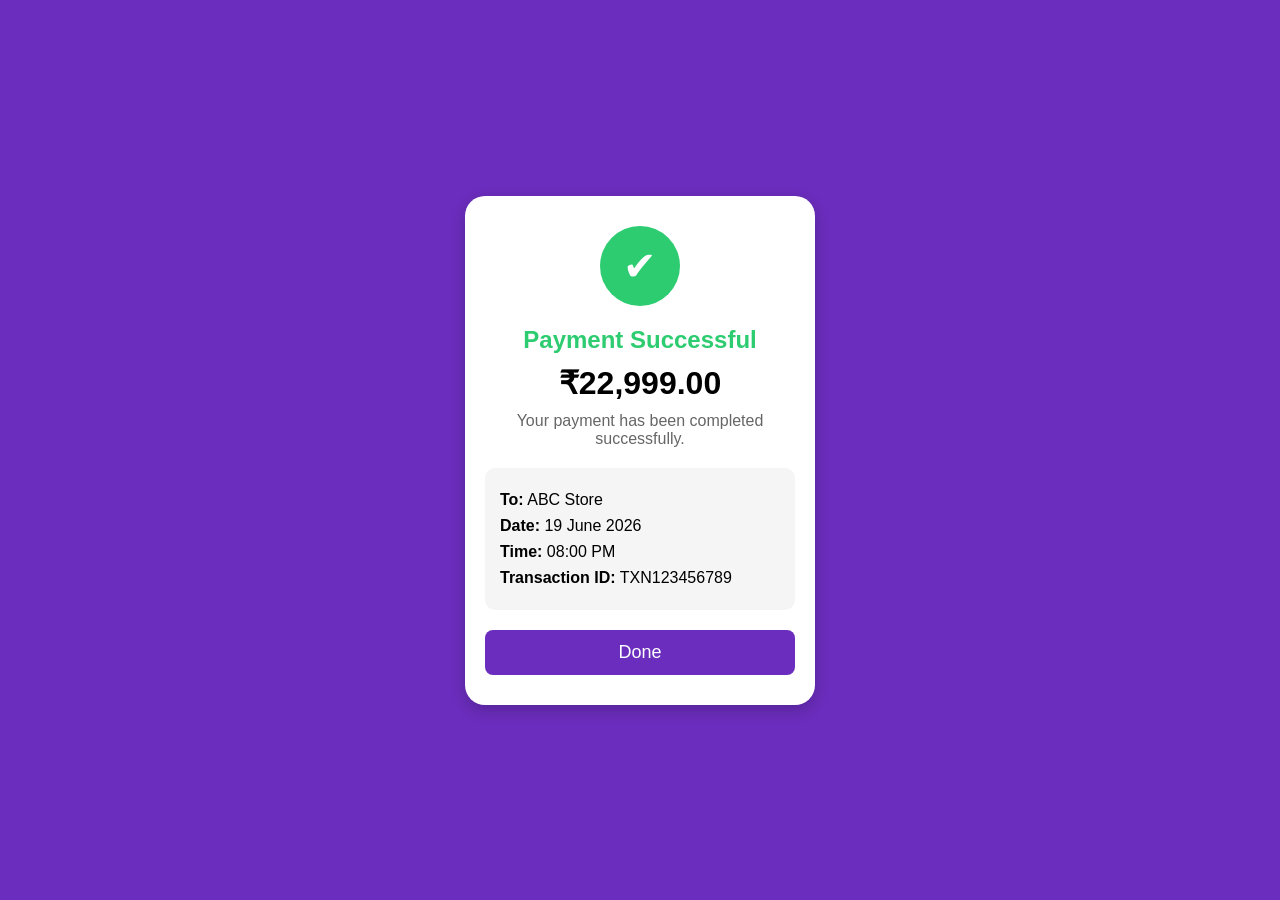
<file: don.html>
<!DOCTYPE html>
<html>
<head>
    <title>Payment Success</title>
    <link rel="stylesheet" href="don.css">
</head>
<body>

    <div class="container">
        <div class="circle">
            ✔
        </div>

        <h2>Payment Successful</h2>

        <p class="amount">₹22,999.00</p>

        <p class="msg">
            Your payment has been completed successfully.
        </p>

        <div class="details">
            <p><b>To:</b> ABC Store</p>
            <p><b>Date:</b> 19 June 2026</p>
            <p><b>Time:</b> 08:00 PM</p>
            <p><b>Transaction ID:</b> TXN123456789</p>
        </div>

        <button>Done</button>
    </div>

</body>
</html>
</file>
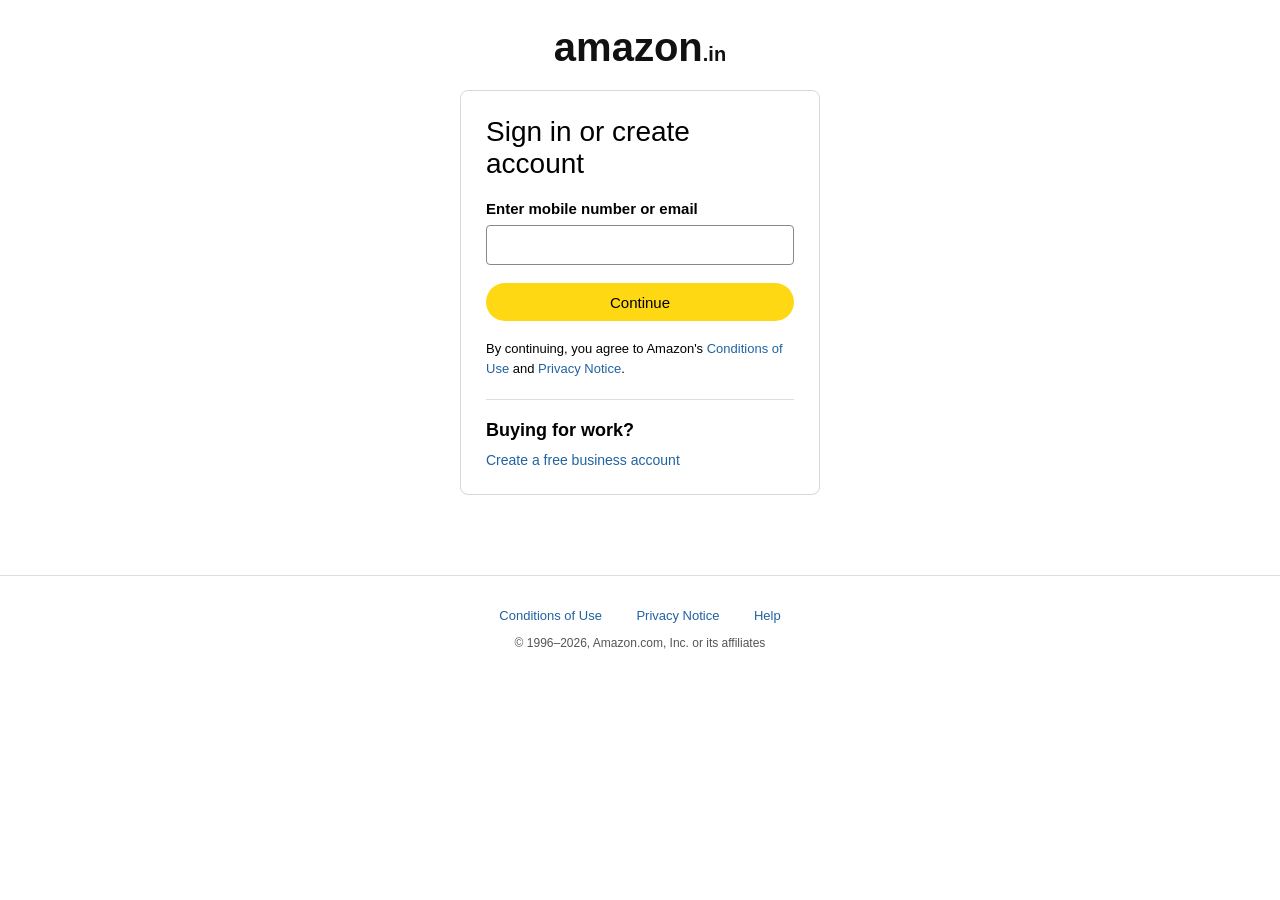
<file: login.html>
<!DOCTYPE html>
<html lang="en">
<head>
    <meta charset="UTF-8">
    <meta name="viewport" content="width=device-width, initial-scale=1.0">
    <title>Amazon Login</title>
    <link rel="stylesheet" href="login.css">
</head>
<body>

    <div class="logo">
        <h1>amazon<span>.in</span></h1>
    </div>

    <div class="login-box">
        <h2>Sign in or create account</h2>

        <label>Enter mobile number or email</label>
        <input type="text">

        <button>Continue</button>

        <p>
            By continuing, you agree to Amazon's
            <a href="#">Conditions of Use</a>
            and
            <a href="#">Privacy Notice</a>.
        </p>

        <hr>

        <h3>Buying for work?</h3>

        <a href="#" class="business">
            Create a free business account
        </a>
    </div>

    <footer>
        <div class="links">
            <a href="#">Conditions of Use</a>
            <a href="#">Privacy Notice</a>
            <a href="#">Help</a>
        </div>

        <p>© 1996–2026, Amazon.com, Inc. or its affiliates</p>
    </footer>

</body>
</html>
</file>
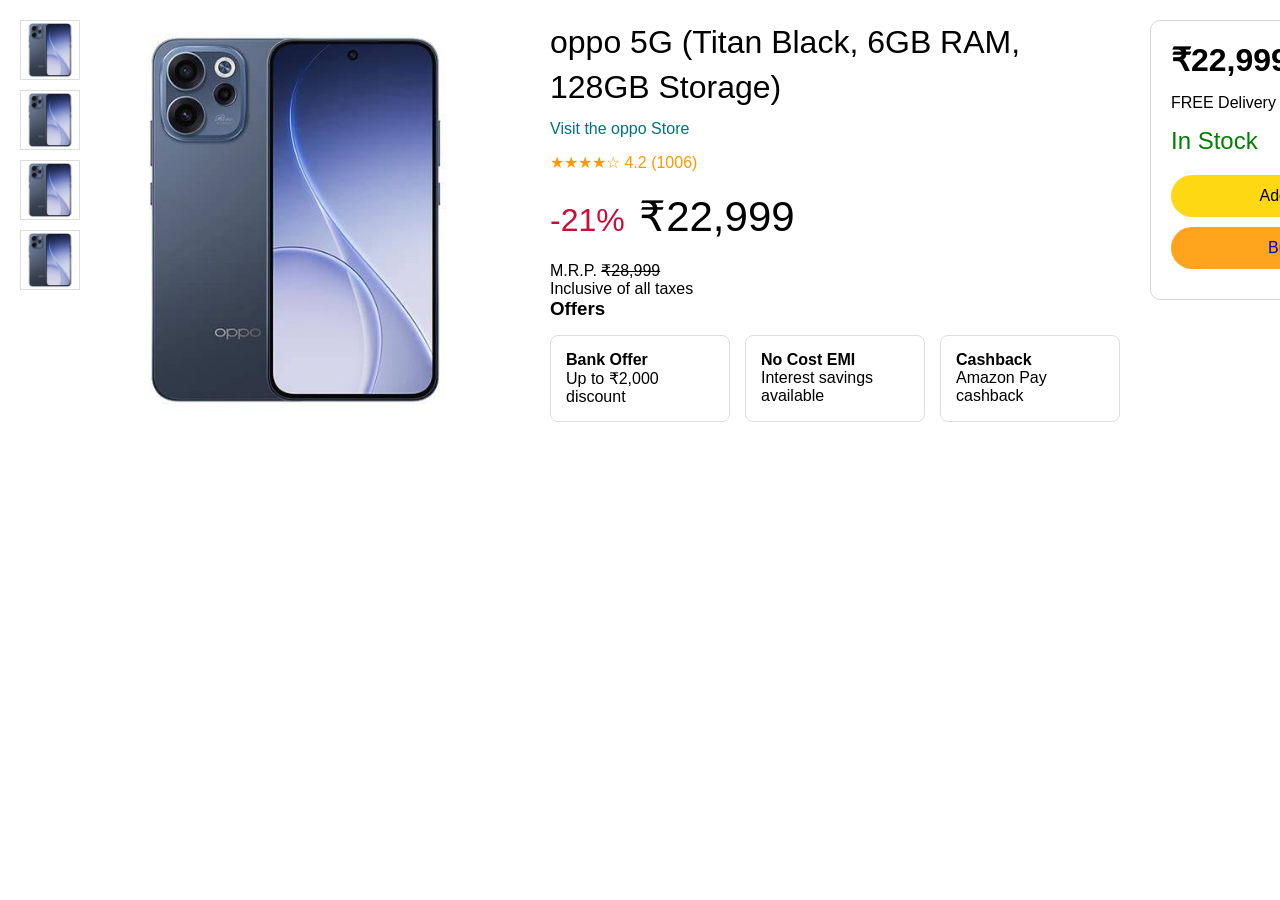
<file: mobile.html>
<!--  -->
  <!DOCTYPE html>
<html lang="en">
<head>
<meta charset="UTF-8">
<meta name="viewport" content="width=device-width, initial-scale=1.0">
<title>Product Page</title>
<link rel="stylesheet" href="mobil.css">
</head>
<body>

<div class="product-page">

    <!-- Left Side -->
    <div class="image-section">
        <div class="thumbnails">
            <img src="phone.jpg" alt="">
            <img src="phone.jpg" alt="">
            <img src="phone.jpg" alt="">
            <img src="phone.jpg" alt="">
        </div>

        <div class="main-image">
            <img src="phone.jpg" alt="Phone">
        </div>
    </div>

    <!-- Center -->
    <div class="details-section">

        <h1>
            oppo 5G (Titan Black, 6GB RAM, 128GB Storage)
        </h1>

        <a href="#">Visit the oppo Store</a>

        <div class="rating">
            ★★★★☆ 4.2 (1006)
        </div>

        <div class="price-box">
            <span class="discount">-21%</span>
            <span class="price">₹22,999</span>
        </div>

        <p>M.R.P. <del>₹28,999</del></p>

        <p>Inclusive of all taxes</p>

        <h3>Offers</h3>

        <div class="offers">
            <div class="offer">
                <h4>Bank Offer</h4>
                <p>Up to ₹2,000 discount</p>
            </div>

            <div class="offer">
                <h4>No Cost EMI</h4>
                <p>Interest savings available</p>
            </div>

            <div class="offer">
                <h4>Cashback</h4>
                <p>Amazon Pay cashback</p>
            </div>
        </div>

    </div>

    <!-- Right Side -->
    <div class="buy-box">

        <h2>₹22,999</h2>

        <p class="delivery">
            FREE Delivery Tomorrow
        </p>

        <p class="stock">
            In Stock
        </p>

        <button class="cart">
            Add to Cart
        </button>

        <button class="buy">
        <a href="./don.html">
            Buy Now</a>
        </button>

    </div>

</div>

</body>
</html>
</file>
<file: don.css>
*{
    margin:0;
    padding:0;
    box-sizing:border-box;
    font-family:Arial,sans-serif;
}

body{
    background:#6b2dbd;
    display:flex;
    justify-content:center;
    align-items:center;
    height:100vh;
}

.container{
    width:350px;
    background:#fff;
    border-radius:20px;
    text-align:center;
    padding:30px 20px;
    box-shadow:0 5px 15px rgba(0,0,0,0.2);
}

.circle{
    width:80px;
    height:80px;
    background:#2ecc71;
    color:#fff;
    font-size:40px;
    border-radius:50%;
    display:flex;
    justify-content:center;
    align-items:center;
    margin:0 auto 20px;
}

h2{
    color:#2ecc71;
    margin-bottom:10px;
}

.amount{
    font-size:32px;
    font-weight:bold;
    margin-bottom:10px;
}

.msg{
    color:#666;
    margin-bottom:20px;
}

.details{
    text-align:left;
    background:#f5f5f5;
    padding:15px;
    border-radius:10px;
    margin-bottom:20px;
}

.details p{
    margin:8px 0;
}

button{
    width:100%;
    padding:12px;
    background:#6b2dbd;
    color:#fff;
    border:none;
    border-radius:8px;
    font-size:18px;
    cursor:pointer;
}

button:hover{
    background:#5823a3;
}
</file>
<file: login.css>
*{
    margin:0;
    padding:0;
    box-sizing:border-box;
    font-family:Arial, sans-serif;
}

body{
    background:#ffffff;
}

.logo{
    text-align:center;
    margin-top:25px;
    margin-bottom:20px;
}

.logo h1{
    font-size:40px;
    color:#111;
    font-weight:bold;
}

.logo span{
    font-size:20px;
}

.login-box{
    width:360px;
    margin:auto;
    border:1px solid #d5d9d9;
    border-radius:8px;
    padding:25px;
}

.login-box h2{
    font-size:28px;
    font-weight:400;
    margin-bottom:20px;
}

label{
    display:block;
    font-size:15px;
    font-weight:bold;
    margin-bottom:8px;
}

input{
    width:100%;
    height:40px;
    border:1px solid #888;
    border-radius:4px;
    outline:none;
    padding:10px;
    margin-bottom:18px;
}

input:focus{
    border:2px solid #00a8e1;
}

button{
    width:100%;
    height:38px;
    background:#ffd814;
    border:none;
    border-radius:20px;
    font-size:15px;
    cursor:pointer;
}

button:hover{
    background:#f7ca00;
}

.login-box p{
    margin-top:18px;
    font-size:13px;
    line-height:20px;
}

.login-box a{
    color:#2162a1;
    text-decoration:none;
}

hr{
    margin:20px 0;
    border:0;
    border-top:1px solid #ddd;
}

h3{
    font-size:18px;
    margin-bottom:10px;
}

.business{
    font-size:14px;
}

footer{
    margin-top:80px;
    border-top:1px solid #ddd;
    text-align:center;
    padding:30px;
}

.links a{
    text-decoration:none;
    color:#2162a1;
    margin:0 15px;
    font-size:13px;
}

footer p{
    margin-top:12px;
    font-size:12px;
    color:#555;
}
</file>
<file: mobil.css>
*{
    margin:0;
    padding:0;
    box-sizing:border-box;
    font-family:Arial, sans-serif;
}

body{
    background:#fff;
    padding:20px;
}

.product-page{
    display:grid;
    grid-template-columns:500px 1fr 300px;
    gap:30px;
    max-width:1500px;
    margin:auto;
}

/* Left */

.image-section{
    display:flex;
    gap:15px;
}

.thumbnails{
    display:flex;
    flex-direction:column;
    gap:10px;
}

.thumbnails img{
    width:60px;
    border:1px solid #ddd;
    cursor:pointer;
}

.main-image img{
    width:400px;
}

/* Center */

.details-section h1{
    font-size:32px;
    font-weight:400;
    line-height:1.4;
    margin-bottom:10px;
}

.details-section a{
    color:#007185;
    text-decoration:none;
}

.rating{
    color:#ff9900;
    margin:15px 0;
}

.price-box{
    margin:20px 0;
}

.discount{
    color:#cc0c39;
    font-size:32px;
}

.price{
    font-size:42px;
    margin-left:10px;
}

.offers{
    display:flex;
    gap:15px;
    margin-top:15px;
}

.offer{
    border:1px solid #ddd;
    border-radius:8px;
    padding:15px;
    width:180px;
}
.buy a{
    text-decoration: none;
}

/* Right */

.buy-box{
    border:1px solid #d5d9d9;
    border-radius:10px;
    padding:20px;
    height:fit-content;
}

.buy-box h2{
    font-size:32px;
    margin-bottom:15px;
}

.delivery{
    margin-bottom:15px;
}

.stock{
    color:green;
    font-size:24px;
    margin-bottom:20px;
}

.cart,
.buy{
    width:100%;
    border:none;
    padding:12px;
    border-radius:25px;
    cursor:pointer;
    margin-bottom:10px;
    font-size:16px;
}

.cart{
    background:#ffd814;
}

.buy{
    background:#ffa41c;
}

.cart:hover{
    background:#f7ca00;
}

.buy:hover{
    background:#fa8900;
}


@media(max-width:1000px){

.product-page{
    grid-template-columns:1fr;
}

.main-image img{
    width:100%;
}

.buy-box{
    width:100%;
}

.offers{
    flex-wrap:wrap;
}

}
</file>
